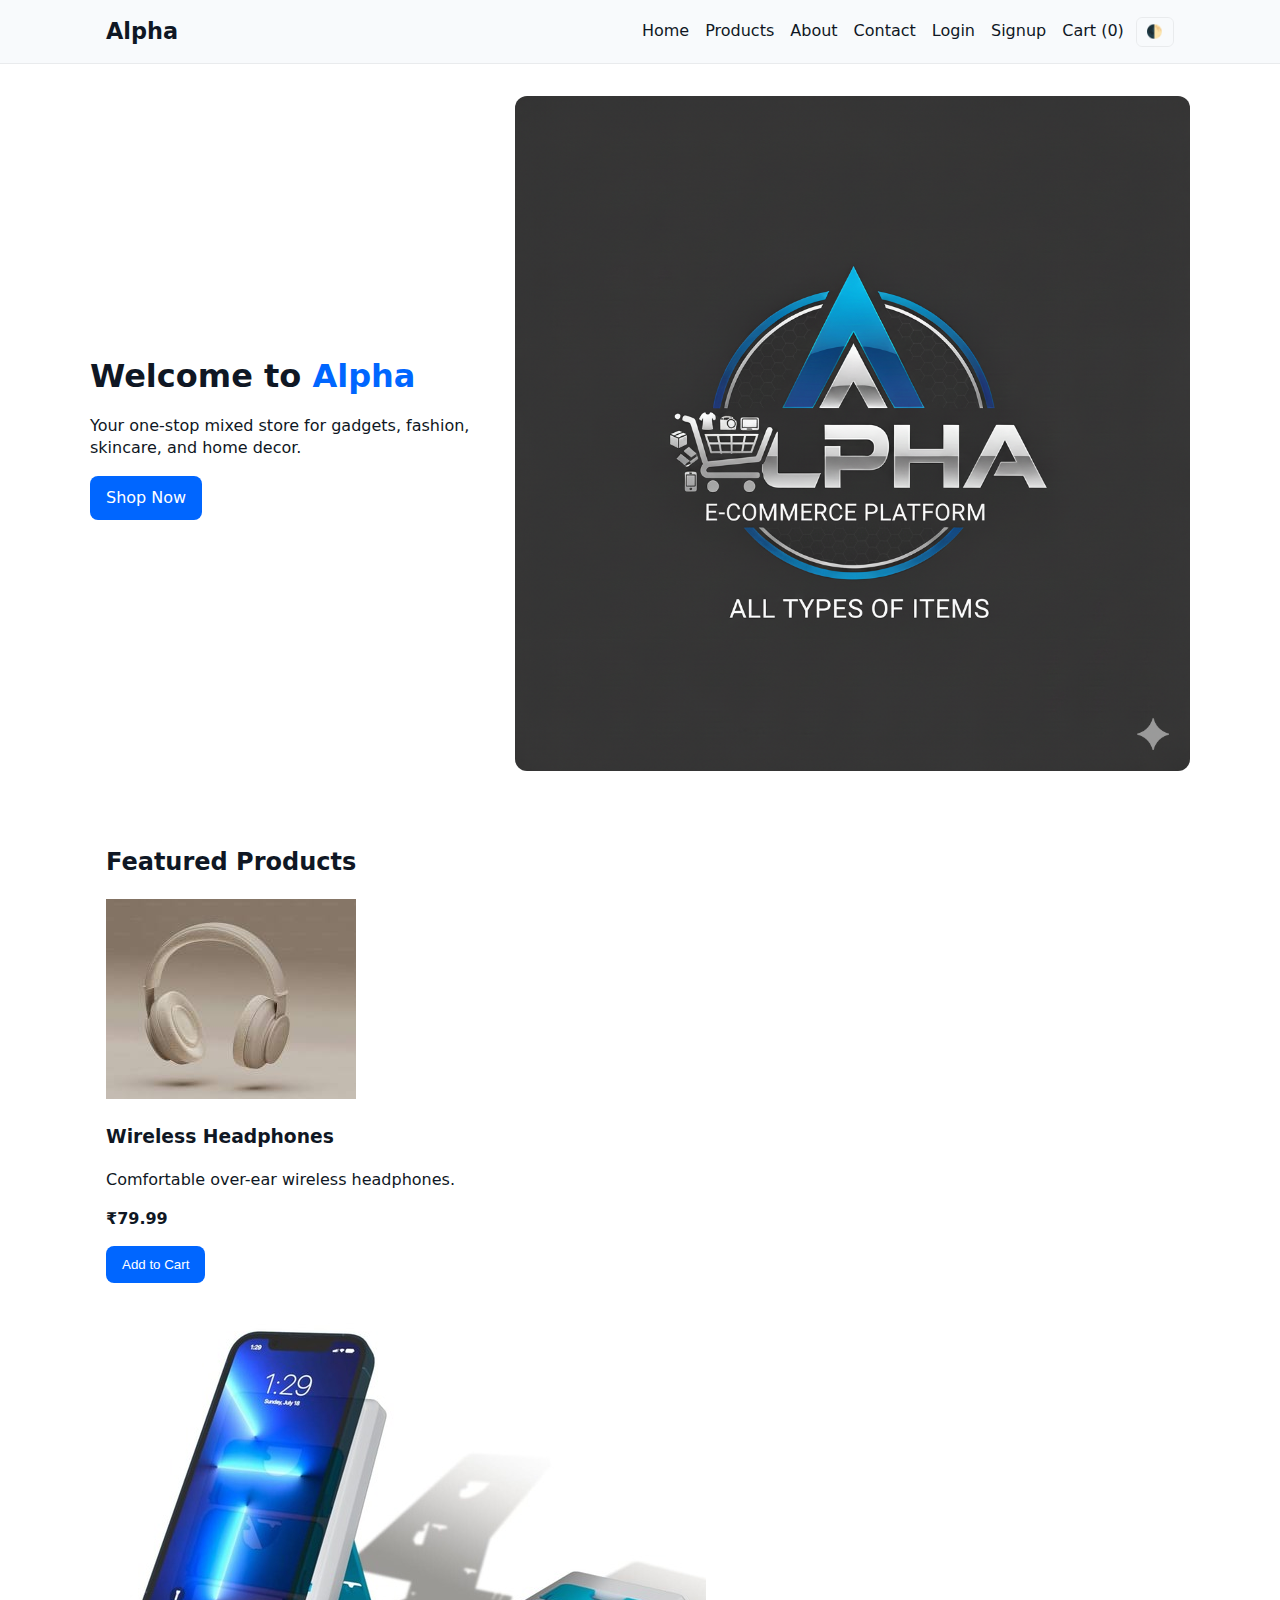
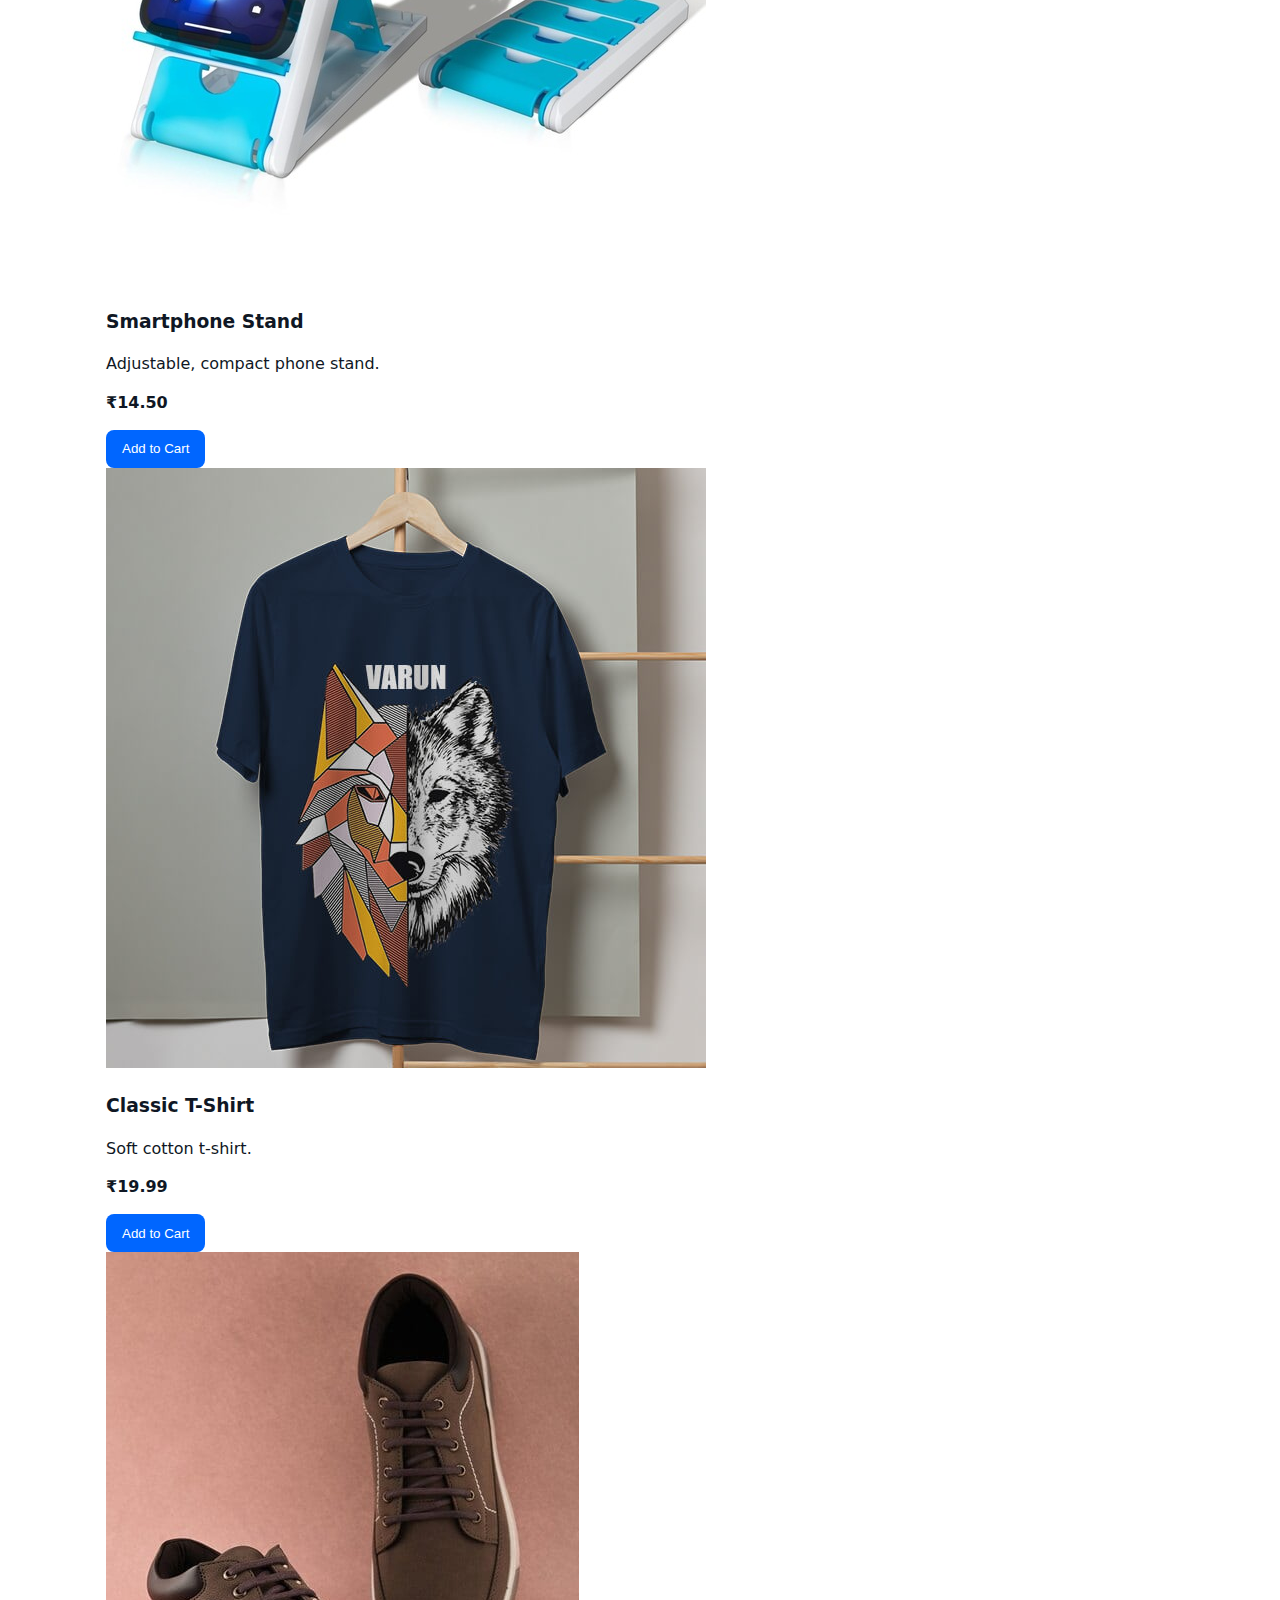
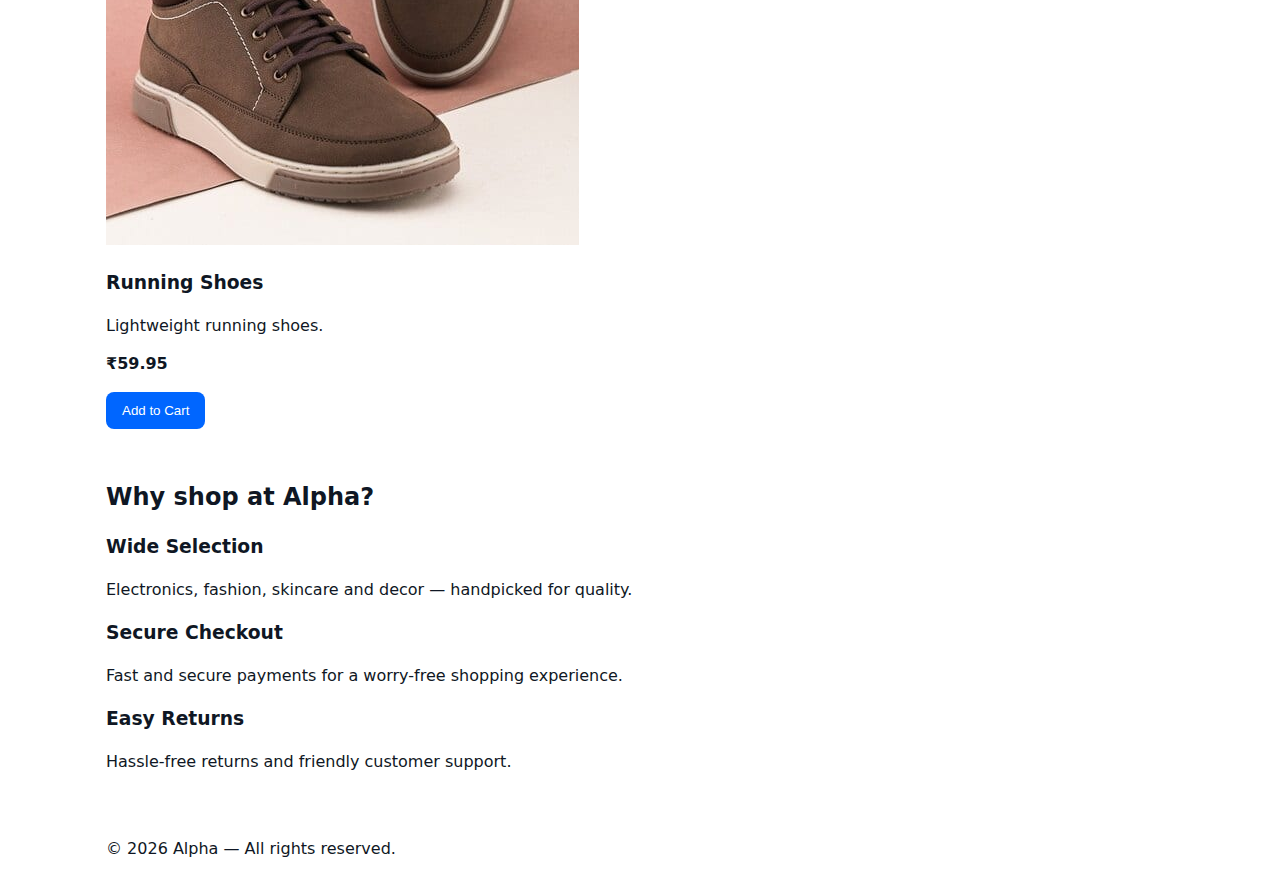
<file: index.html>
<!doctype html>
<html lang="en">
<head>
<meta charset="utf-8" />
<meta name="viewport" content="width=device-width, initial-scale=1" />
<title>Alpha — Home</title>
<link rel="stylesheet" href="style.css">
</head>
<body>
<header class="site-header">
<div class="container">
<a class="brand" href="index.html">Alpha</a>
<nav class="nav">
<a href="index.html">Home</a>
<a href="products.html">Products</a>
<a href="contact.html">About</a>
<a href="contact.html">Contact</a>
<a href="login.html">Login</a>
<a href="signup.html">Signup</a>
<a href="cart.html" class="cart-link">Cart (<span id="cart-count">0</span>)</a>
<button id="theme-toggle" aria-label="Toggle theme">🌓</button>
</nav>
</div>
</header>


<main>
<section class="hero container">
<div class="hero-text">
<h1>Welcome to <span class="accent">Alpha</span></h1>
<p>Your one-stop mixed store for gadgets, fashion, skincare, and home decor.</p>
<a class="btn" href="products.html">Shop Now</a>
</div>
<div class="hero-image">
<img src="Gemini_Generated_Image_gwyunpgwyunpgwyu.png" alt="Alpha store hero">
</div>
</section>
<section class="featured container">
<h2>Featured Products</h2>
<div id="featured-grid" class="grid"></div>
</section>


<section class="info container">
<h2>Why shop at Alpha?</h2>
<div class="grid cols-3">
<div class="card">
<h3>Wide Selection</h3>
<p>Electronics, fashion, skincare and decor — handpicked for quality.</p>
</div>
<div class="card">
<h3>Secure Checkout</h3>
<p>Fast and secure payments for a worry-free shopping experience.</p>
</div>
<div class="card">
<h3>Easy Returns</h3>
<p>Hassle-free returns and friendly customer support.</p>
</div>
</div>
</section>
</main>


<footer class="site-footer">
<div class="container">
<p>&copy; <span id="year"></span> Alpha — All rights reserved.</p>
</div>
</footer>
<script src="script.js"></script>
</body>
</html>
</file>
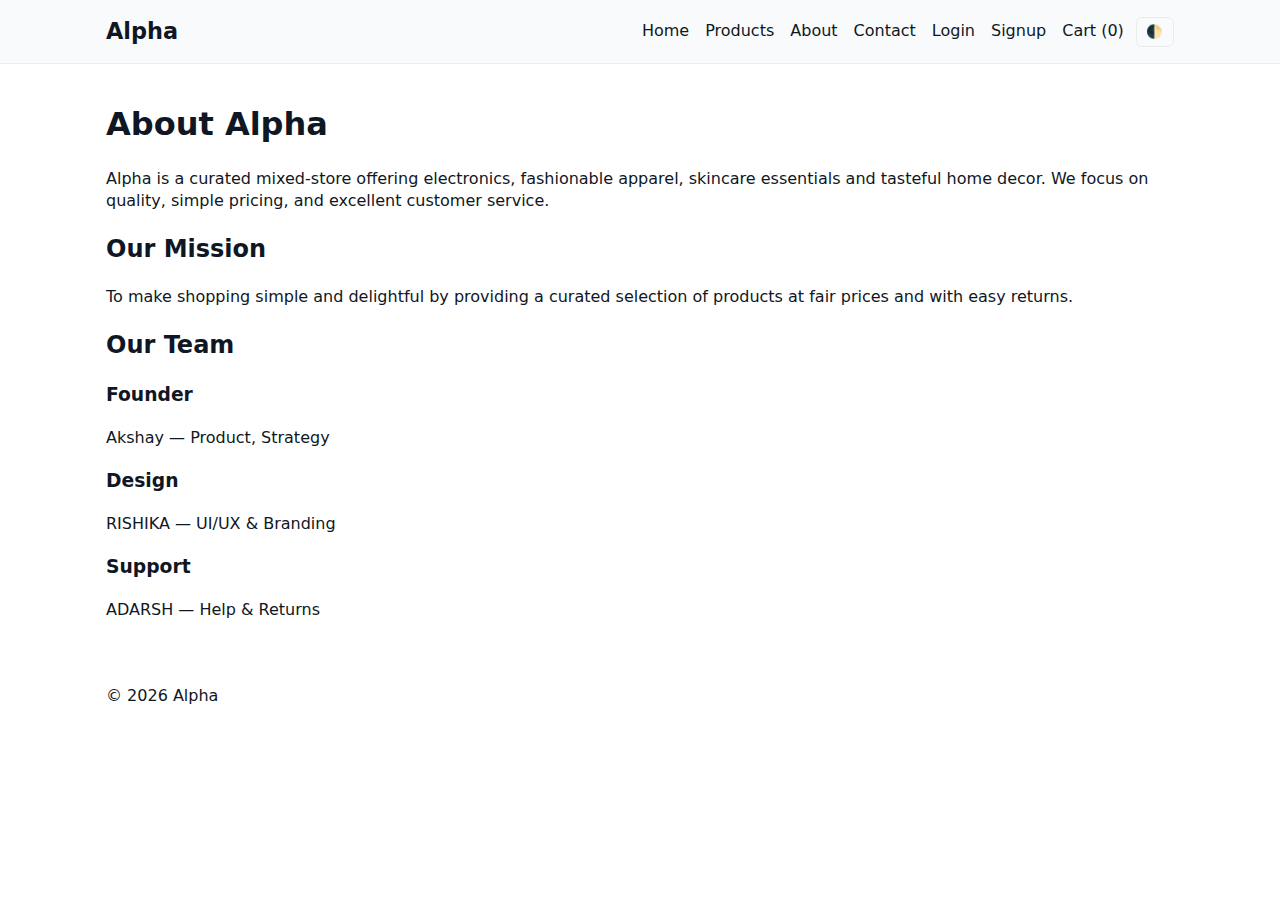
<file: about.html>
<!doctype html>
<html lang="en">
<head>
<meta charset="utf-8" />
<meta name="viewport" content="width=device-width, initial-scale=1" />
<title>Alpha — About</title>
<link rel="stylesheet" href="style.css">
</head>
<body>
<header class="site-header">
<div class="container">
<a class="brand" href="index.html">Alpha</a>
<nav class="nav">
<a href="index.html">Home</a>
<a href="products.html">Products</a>
<a href="about.html">About</a>
<a href="contact.html">Contact</a>
<a href="login.html">Login</a>
<a href="signup.html">Signup</a>
<a href="cart.html" class="cart-link">Cart (<span id="cart-count">0</span>)</a>
<button id="theme-toggle" aria-label="Toggle theme">🌓</button>
</nav>
</div>
</header>


<main class="container about-page">
<h1>About Alpha</h1>
<p>Alpha is a curated mixed-store offering electronics, fashionable apparel, skincare essentials and tasteful home decor. We focus on quality, simple pricing, and excellent customer service.</p>


<h2>Our Mission</h2>
<p>To make shopping simple and delightful by providing a curated selection of products at fair prices and with easy returns.</p>


<h2>Our Team</h2>
<div class="grid cols-3">
<div class="card"><h3>Founder</h3><p>Akshay — Product, Strategy</p></div>
<div class="card"><h3>Design</h3><p>RISHIKA — UI/UX & Branding</p></div>
<div class="card"><h3>Support</h3><p>ADARSH — Help & Returns</p></div>
</div>
</main>


<footer class="site-footer">
<div class="container">
<p>&copy; <span id="year3"></span> Alpha</p>
</div>
</footer>


<script src="script.js"></script>
</body>
</html>
</file>
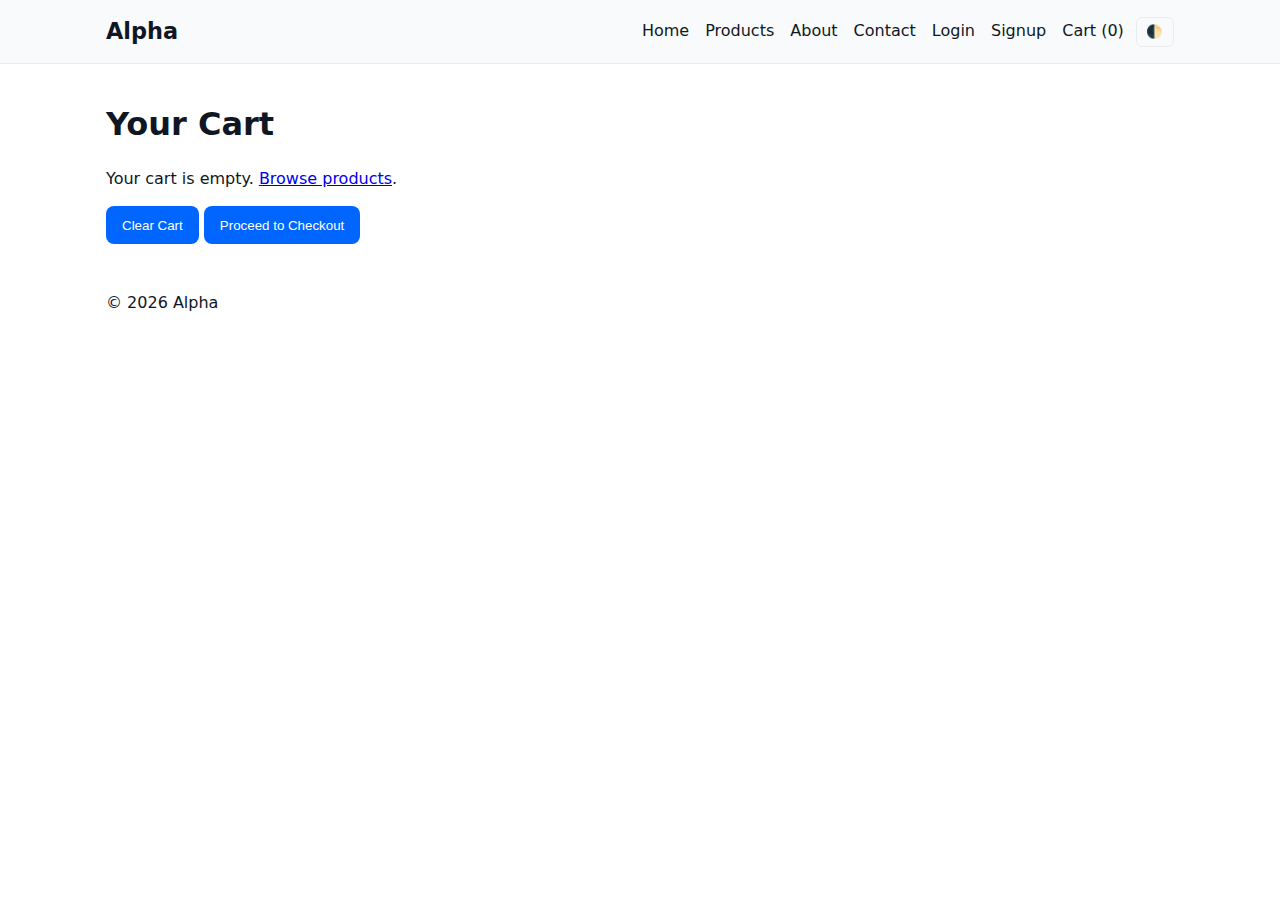
<file: cart.html>
<!doctype html>
<html lang="en">
<head>
<meta charset="utf-8" />
<meta name="viewport" content="width=device-width, initial-scale=1" />
<title>Alpha — Cart</title>
<link rel="stylesheet" href="style.css">
</head>
<body>
<header class="site-header">
<div class="container">
<a class="brand" href="index.html">Alpha</a>
<nav class="nav">
<a href="index.html">Home</a>
<a href="products.html">Products</a>
<a href="about.html">About</a>
<a href="contact.html">Contact</a>
<a href="login.html">Login</a>
<a href="signup.html">Signup</a>
<a href="cart.html" class="cart-link">Cart (<span id="cart-count">0</span>)</a>
<button id="theme-toggle" aria-label="Toggle theme">🌓</button>
</nav>
</div>
</header>


<main class="container cart-page">
<h1>Your Cart</h1>
<div id="cart-items"></div>
<div id="cart-summary" class="cart-summary"></div>
<div class="actions">
<button id="clear-cart" class="btn btn-danger">Clear Cart</button>
<button id="checkoutBtn" class="btn btn-danger">Proceed to Checkout</button>

</div>
</main>


<footer class="site-footer">
<div class="container">
<p>&copy; <span id="year5"></span> Alpha</p>
</div>
</footer>



<script src="script.js"></script>
</body>
<script>
  document.getElementById("checkoutBtn").addEventListener("click", () => {
    // ✅ Redirect user to checkout page
    window.location.href = "checkout.html";
  });
</script>

</html>
</file>
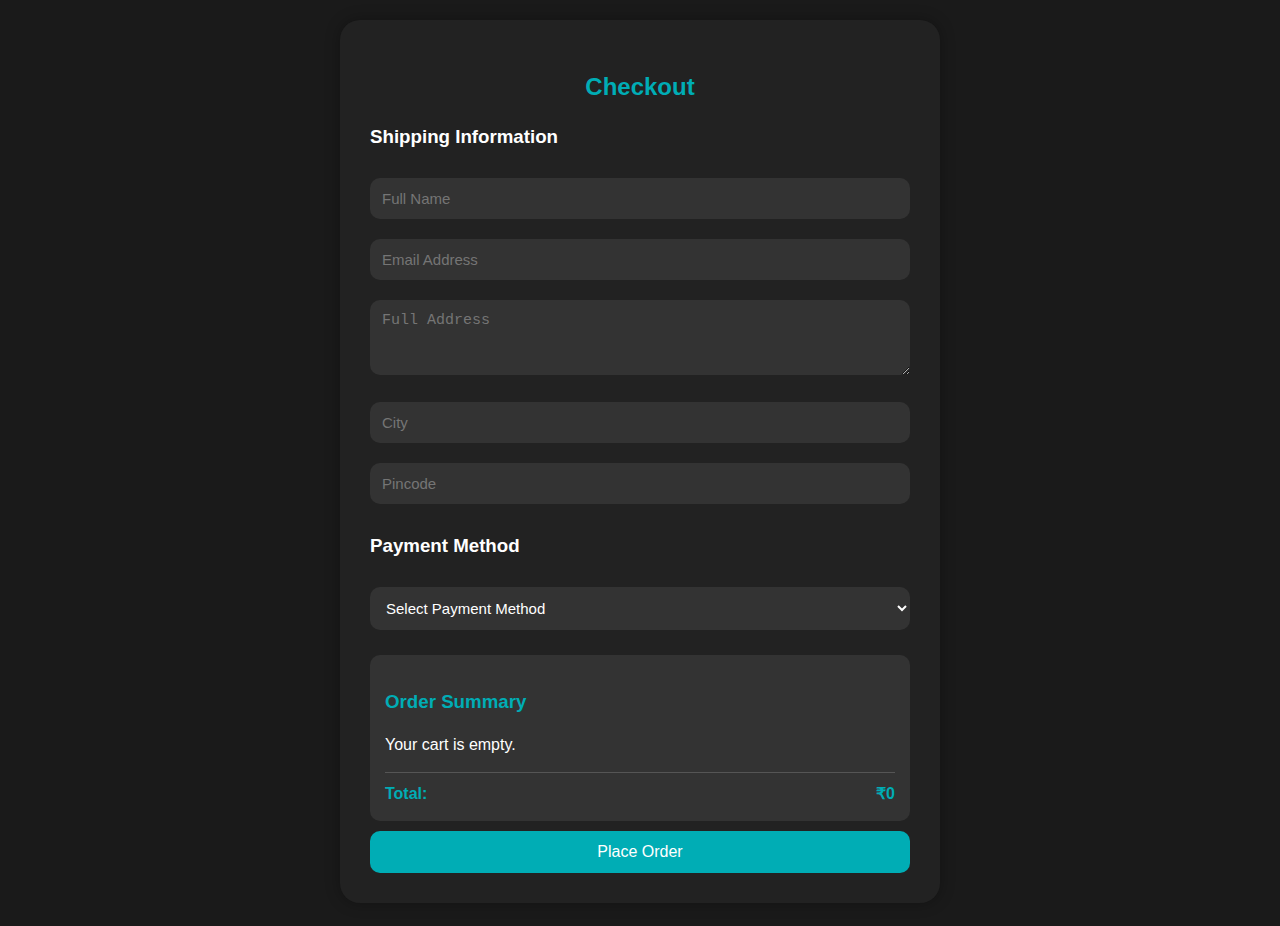
<file: checkout.html>
<!DOCTYPE html>
<html lang="en">
<head>
  <meta charset="UTF-8" />
  <meta name="viewport" content="width=device-width, initial-scale=1.0" />
  <title>Checkout | Alpha Store</title>
  <link rel="stylesheet" href="style.css" />
  <style>
    body {
      font-family: 'Poppins', sans-serif;
      background: #1a1a1a;
      color: #fff;
      display: flex;
      justify-content: center;
      align-items: center;
      min-height: 100vh;
      padding: 20px;
    }

    .checkout-container {
      background: #222;
      border-radius: 20px;
      padding: 30px;
      max-width: 600px;
      width: 100%;
      box-shadow: 0 0 15px rgba(0, 0, 0, 0.3);
    }

    h2 {
      text-align: center;
      color: #00adb5;
      margin-bottom: 20px;
    }

    form input, form select, form textarea {
      width: 100%;
      padding: 12px;
      margin: 10px 0;
      border: none;
      border-radius: 10px;
      background: #333;
      color: #fff;
      font-size: 15px;
    }

    form input:focus, form select:focus, form textarea:focus {
      border: 2px solid #00adb5;
      outline: none;
    }

    button {
      width: 100%;
      padding: 12px;
      background: #00adb5;
      border: none;
      border-radius: 10px;
      color: #fff;
      font-size: 16px;
      cursor: pointer;
      margin-top: 10px;
      transition: 0.3s;
    }

    button:hover {
      background: #00bfbf;
    }

    .order-summary {
      background: #333;
      border-radius: 10px;
      padding: 15px;
      margin-top: 15px;
    }

    .order-summary h3 {
      color: #00adb5;
    }

    .order-item {
      display: flex;
      justify-content: space-between;
      margin: 5px 0;
    }

    .total {
      border-top: 1px solid #555;
      margin-top: 10px;
      padding-top: 10px;
      display: flex;
      justify-content: space-between;
      font-weight: bold;
      color: #00adb5;
    }
  </style>
</head>
<body>
  <div class="checkout-container">
    <h2>Checkout</h2>
    <form id="checkoutForm">
      <h3>Shipping Information</h3>
      <input type="text" id="name" placeholder="Full Name" required />
      <input type="email" id="email" placeholder="Email Address" required />
      <textarea id="address" placeholder="Full Address" rows="3" required></textarea>
      <input type="text" id="city" placeholder="City" required />
      <input type="text" id="pincode" placeholder="Pincode" required />

      <h3>Payment Method</h3>
      <select id="payment" required>
        <option value="">Select Payment Method</option>
        <option value="cod">Cash on Delivery</option>
        <option value="card">Credit/Debit Card</option>
        <option value="upi">UPI</option>
      </select>

      <div class="order-summary" id="orderSummary">
        <h3>Order Summary</h3>
        <div id="orderItems"></div>
        <div class="total">
          <span>Total:</span>
          <span id="orderTotal">₹0</span>
        </div>
      </div>

      <button type="submit">Place Order</button>
    </form>
  </div>

  <script>
    // Load cart items from localStorage (from your cart page)
    const cart = JSON.parse(localStorage.getItem("cart")) || [];
    const orderItemsDiv = document.getElementById("orderItems");
    const totalElement = document.getElementById("orderTotal");

    let total = 0;
    orderItemsDiv.innerHTML = "";

    if (cart.length === 0) {
      orderItemsDiv.innerHTML = "<p>Your cart is empty.</p>";
    } else {
      cart.forEach(item => {
        const div = document.createElement("div");
        div.classList.add("order-item");
        div.innerHTML = `
          <span>${item.name} x ${item.quantity}</span>
          <span>₹${item.price * item.quantity}</span>
        `;
        orderItemsDiv.appendChild(div);
        total += item.price * item.quantity;
      });
      totalElement.textContent = "₹" + total;
    }

    // Handle checkout
    document.getElementById("checkoutForm").addEventListener("submit", async (e) => {
      e.preventDefault();

      const orderData = {
        name: document.getElementById("name").value,
        email: document.getElementById("email").value,
        address: document.getElementById("address").value,
        city: document.getElementById("city").value,
        pincode: document.getElementById("pincode").value,
        payment: document.getElementById("payment").value,
        items: cart,
        total,
      };

      // You can later connect this to your backend API:
      // const response = await fetch('/api/orders', { method: 'POST', headers: {'Content-Type': 'application/json'}, body: JSON.stringify(orderData) });

      alert("Order placed successfully! 🎉");
      localStorage.removeItem("cart");
      window.location.href = "index.html";
    });
  </script>
</body>
</html>
</file>
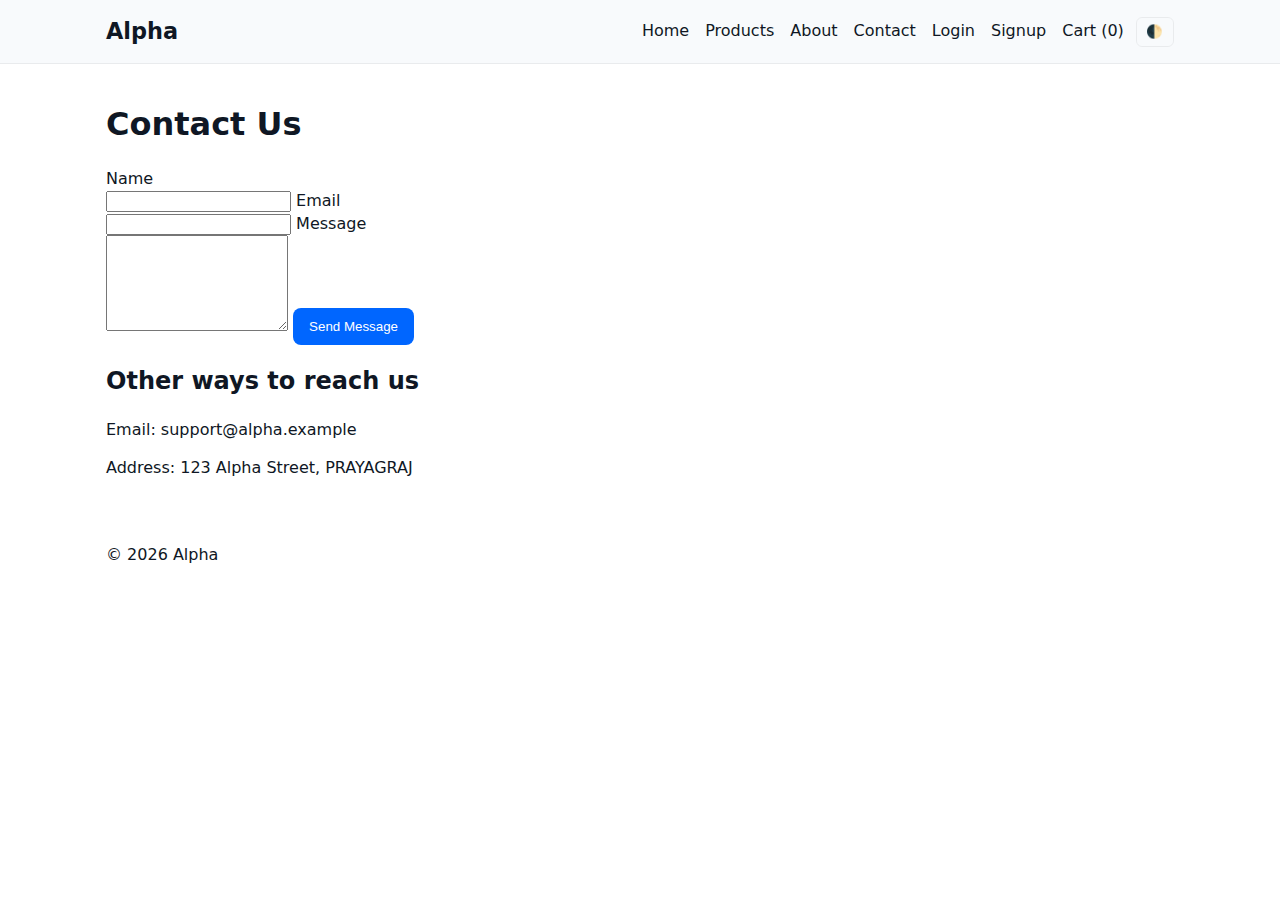
<file: contact.html>
<!doctype html>
<html lang="en">
<head>
<meta charset="utf-8" />
<meta name="viewport" content="width=device-width, initial-scale=1" />
<title>Alpha — Contact</title>
<link rel="stylesheet" href="style.css">
</head>
<body>
<header class="site-header">
<div class="container">
<a class="brand" href="index.html">Alpha</a>
<nav class="nav">
<a href="index.html">Home</a>
<a href="products.html">Products</a>
<a href="about.html">About</a>
<a href="contact.html">Contact</a>
<a href="login.html">Login</a>
<a href="signup.html">Signup</a>
<a href="cart.html" class="cart-link">Cart (<span id="cart-count">0</span>)</a>
<button id="theme-toggle" aria-label="Toggle theme">🌓</button>
</nav>
</div>
</header>


<main class="container contact-page">
<h1>Contact Us</h1>
<form id="contact-form" class="contact-form">
<label>Name<br><input id="contact-name" required></label>
<label>Email<br><input id="contact-email" type="email" required></label>
<label>Message<br><textarea id="contact-message" rows="6" required></textarea></label>
<button class="btn" type="submit">Send Message</button>
<p id="contact-feedback" class="muted"></p>
</form>


<section class="contact-info">
<h2>Other ways to reach us</h2>
<p>Email: support@alpha.example</p>
<p>Address: 123 Alpha Street, PRAYAGRAJ</p>
</section>
</main>


<footer class="site-footer">
<div class="container">
<p>&copy; <span id="year4"></span> Alpha</p>
</div>
</footer>


<script src="script.js"></script>
</body>
</html>
</file>
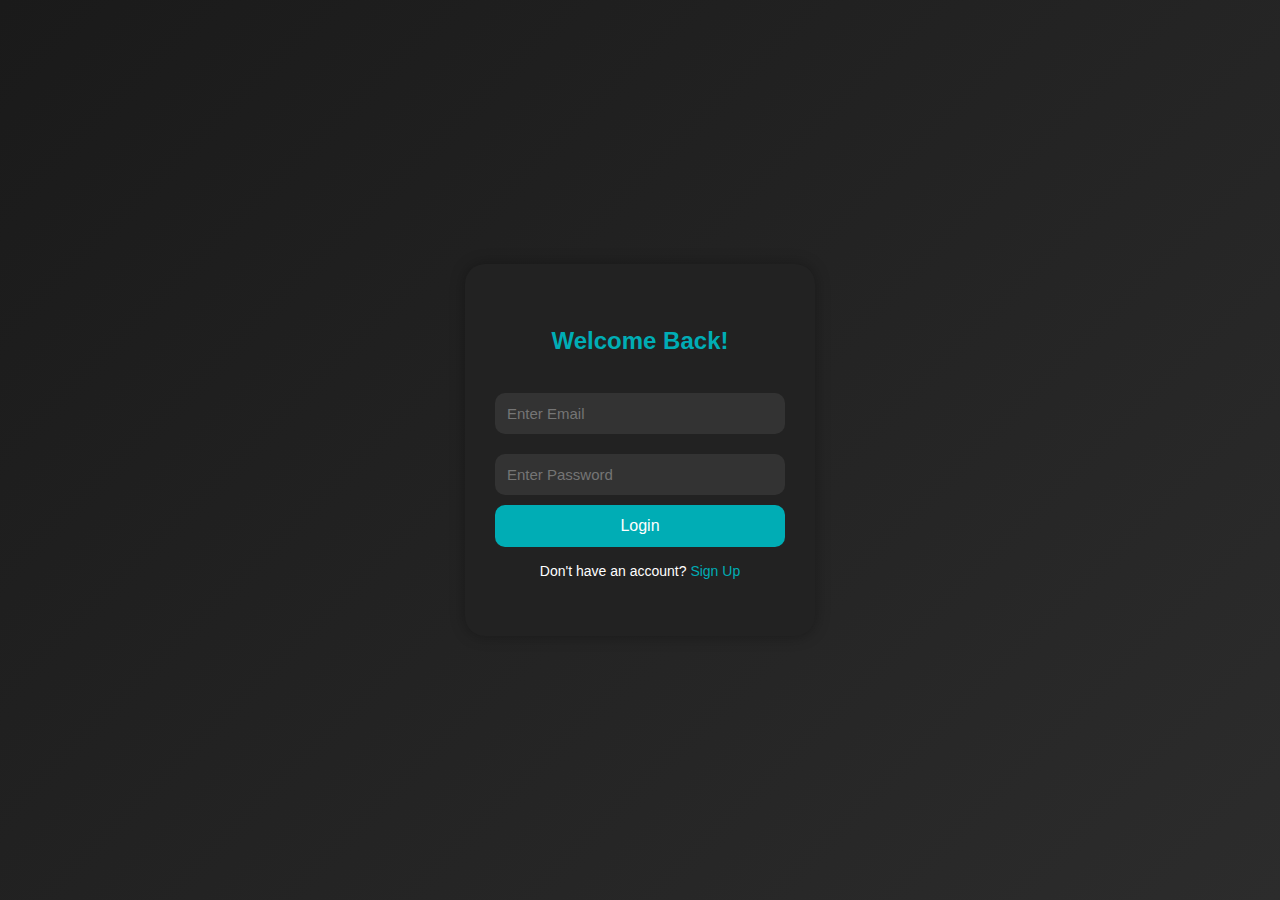
<file: login.html>
<!DOCTYPE html>
<html lang="en">
<head>
  <meta charset="UTF-8" />
  <meta name="viewport" content="width=device-width, initial-scale=1.0" />
  <title>Login | Alpha Store</title>
  <link rel="stylesheet" href="style.css" />
  <style>
    body {
      font-family: 'Poppins', sans-serif;
      background: linear-gradient(135deg, #1a1a1a, #2c2c2c);
      color: #fff;
      display: flex;
      justify-content: center;
      align-items: center;
      height: 100vh;
    }

    .login-container {
      background: #222;
      padding: 40px 30px;
      border-radius: 20px;
      width: 350px;
      box-shadow: 0 0 15px rgba(0, 0, 0, 0.3);
    }

    .login-container h2 {
      text-align: center;
      margin-bottom: 25px;
      color: #00adb5;
    }

    .login-container input {
      width: 100%;
      padding: 12px;
      margin: 10px 0;
      border: none;
      border-radius: 10px;
      outline: none;
      background: #333;
      color: #fff;
      font-size: 15px;
    }

    .login-container input:focus {
      border: 2px solid #00adb5;
    }

    .login-container button {
      width: 100%;
      padding: 12px;
      border: none;
      border-radius: 10px;
      background: #00adb5;
      color: #fff;
      font-size: 16px;
      cursor: pointer;
      transition: 0.3s;
    }

    .login-container button:hover {
      background: #00bfbf;
    }

    .login-container p {
      text-align: center;
      margin-top: 15px;
      font-size: 14px;
    }

    .login-container a {
      color: #00adb5;
      text-decoration: none;
    }

    .login-container a:hover {
      text-decoration: underline;
    }
  </style>
</head>
<body>
  <div class="login-container">
    <h2>Welcome Back!</h2>
    <form id="loginForm">
      <input type="email" id="email" placeholder="Enter Email" required />
      <input type="password" id="password" placeholder="Enter Password" required />
      <button type="submit">Login</button>
      <p>Don't have an account? <a href="signup.html">Sign Up</a></p>
    </form>
  </div>

  <script>
    document.getElementById('loginForm').addEventListener('submit', async (e) => {
      e.preventDefault();

      const email = document.getElementById('email').value;
      const password = document.getElementById('password').value;

      // 👇 Replace this later with your backend API endpoint
      const response = await fetch('/api/login', {
        method: 'POST',
        headers: { 'Content-Type': 'application/json' },
        body: JSON.stringify({ email, password })
      });

      if (response.ok) {
        alert('Login successful!');
        window.location.href = 'index.html';
      } else {
        alert('Invalid credentials. Try again.');
      }
    });
  </script>
</body>
</html>
</file>
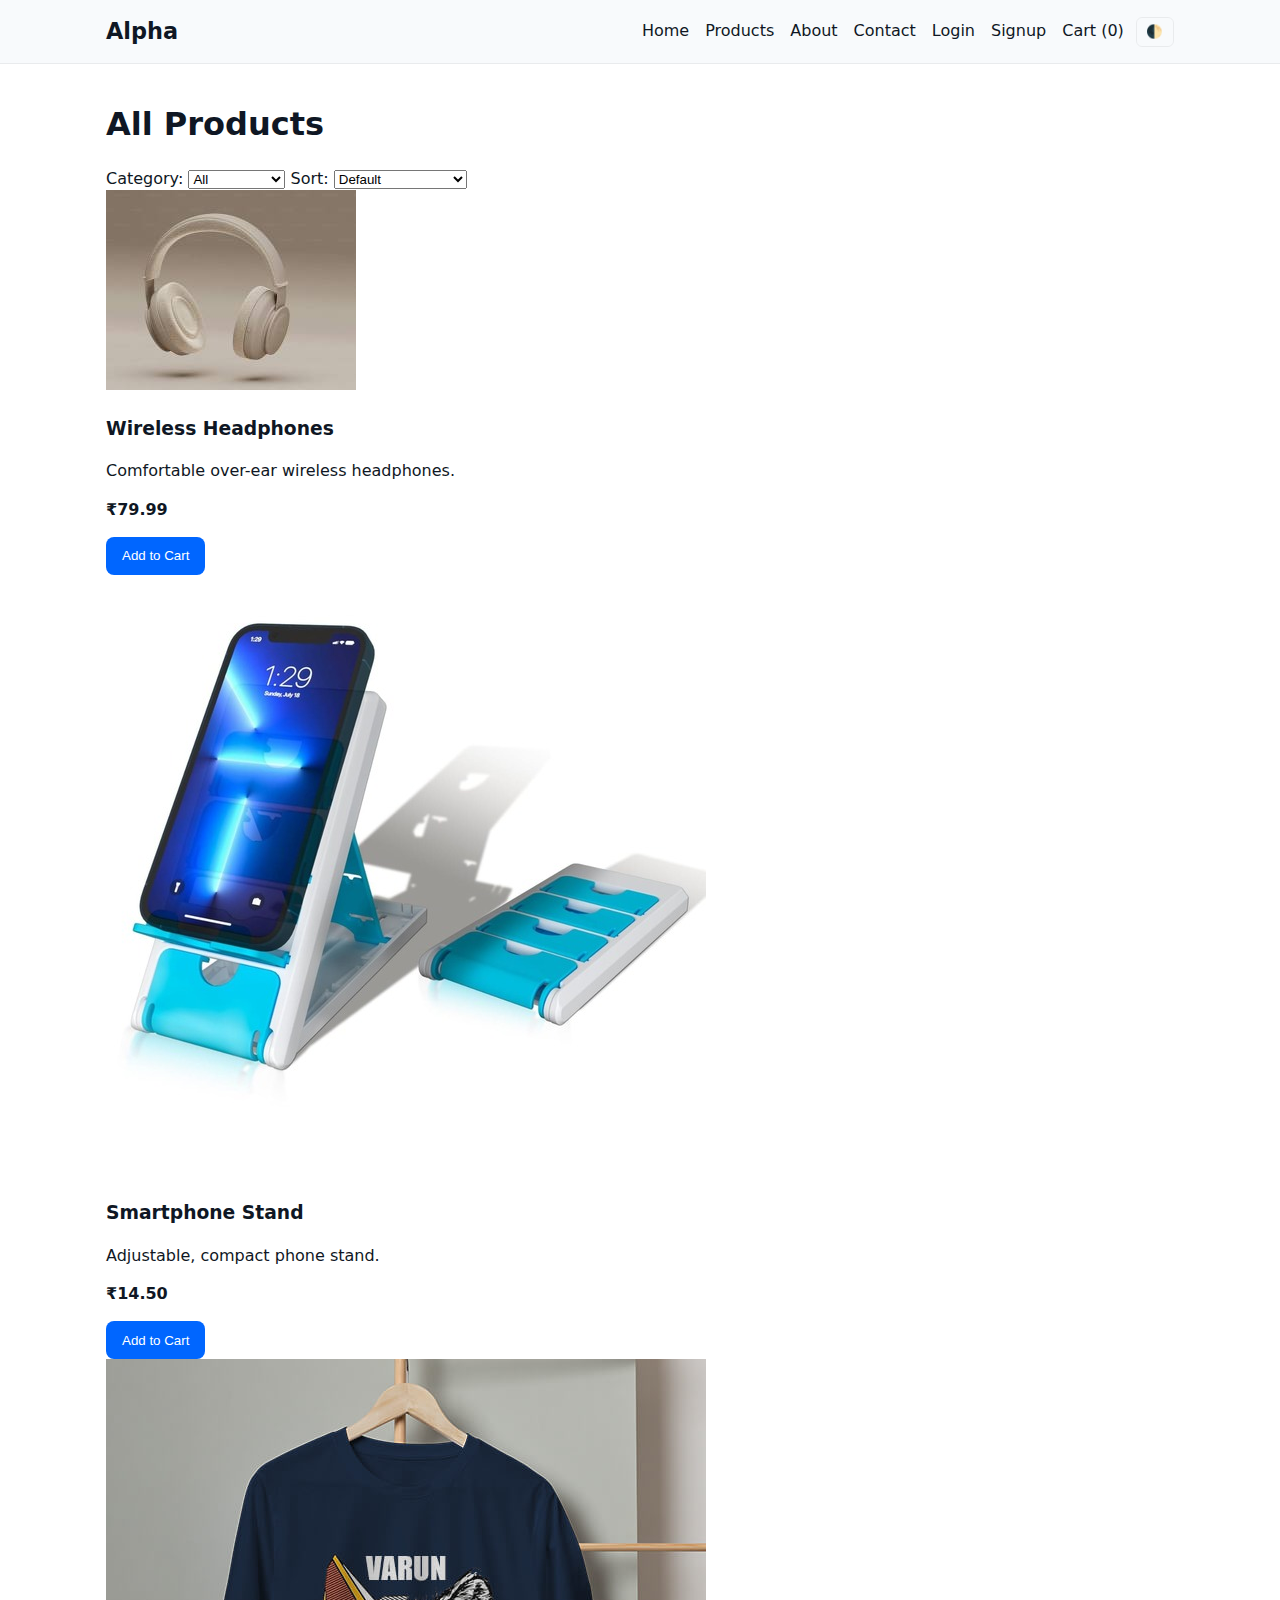
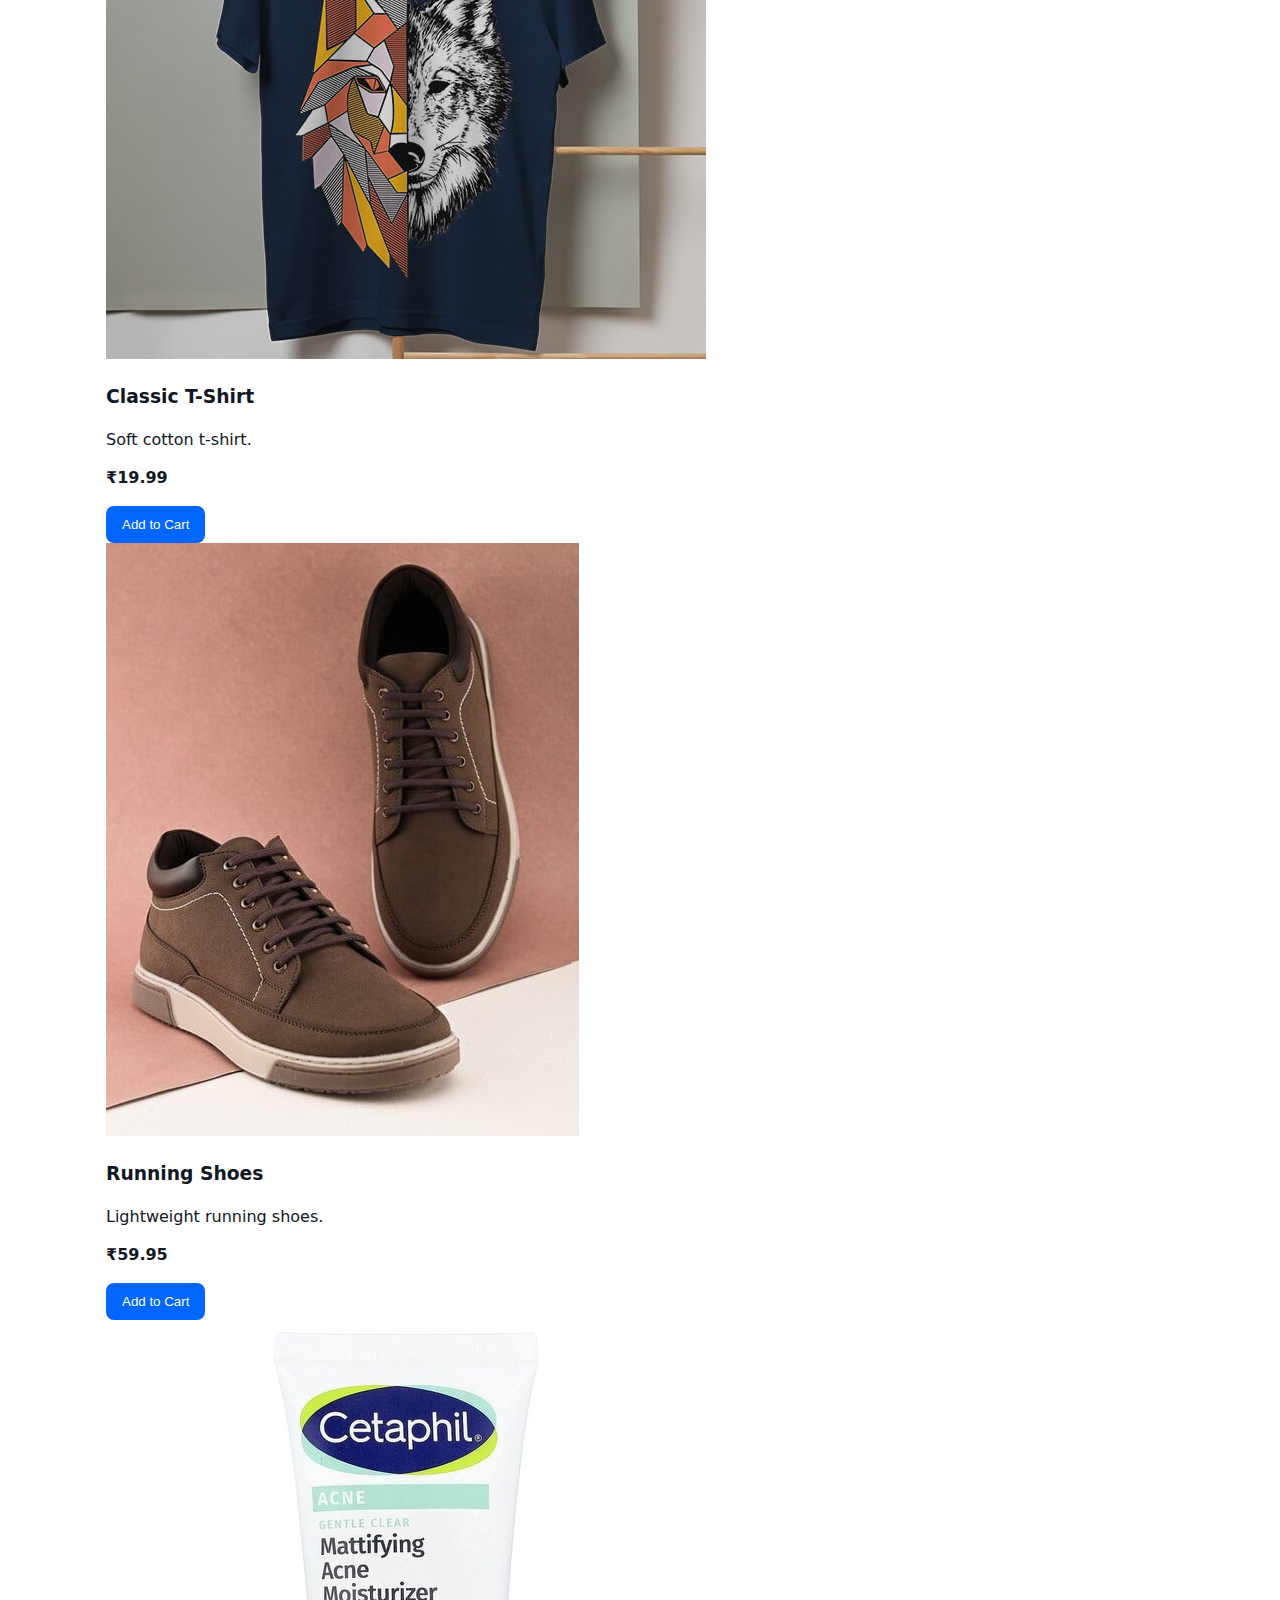
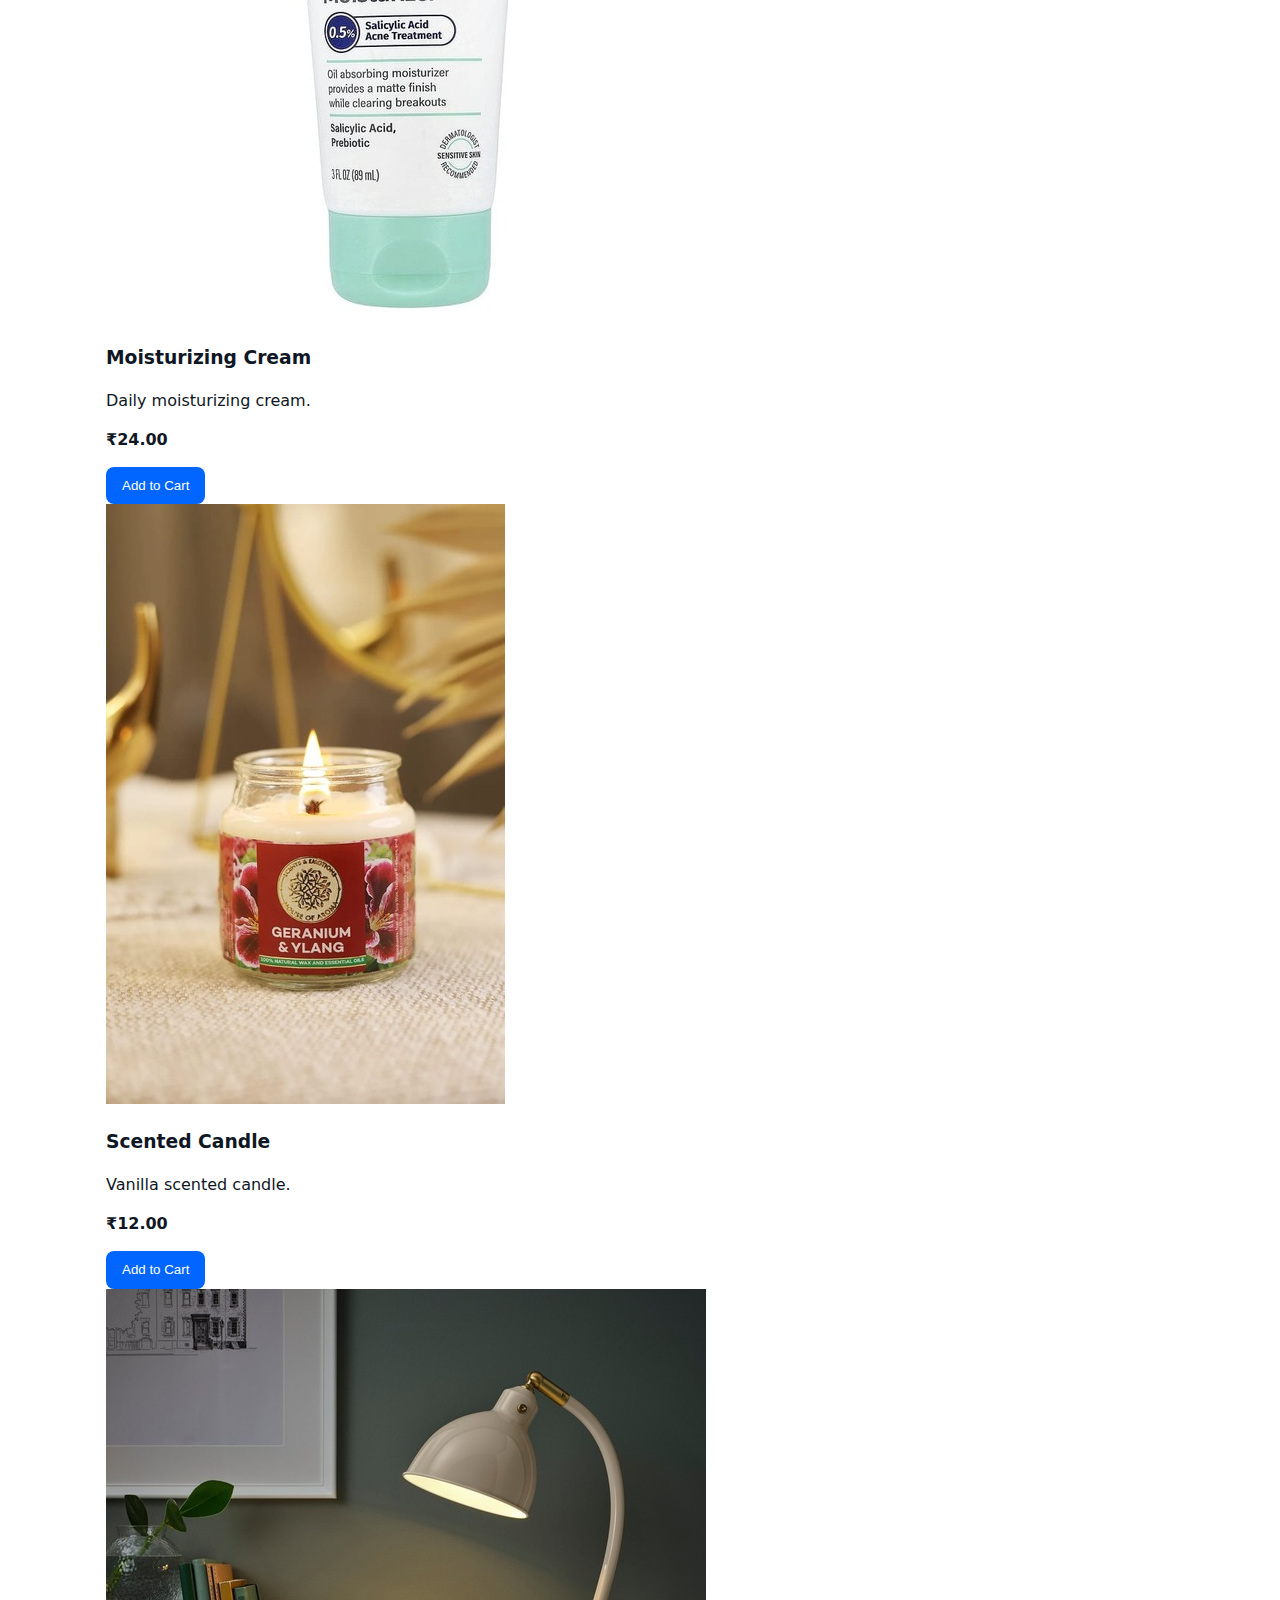
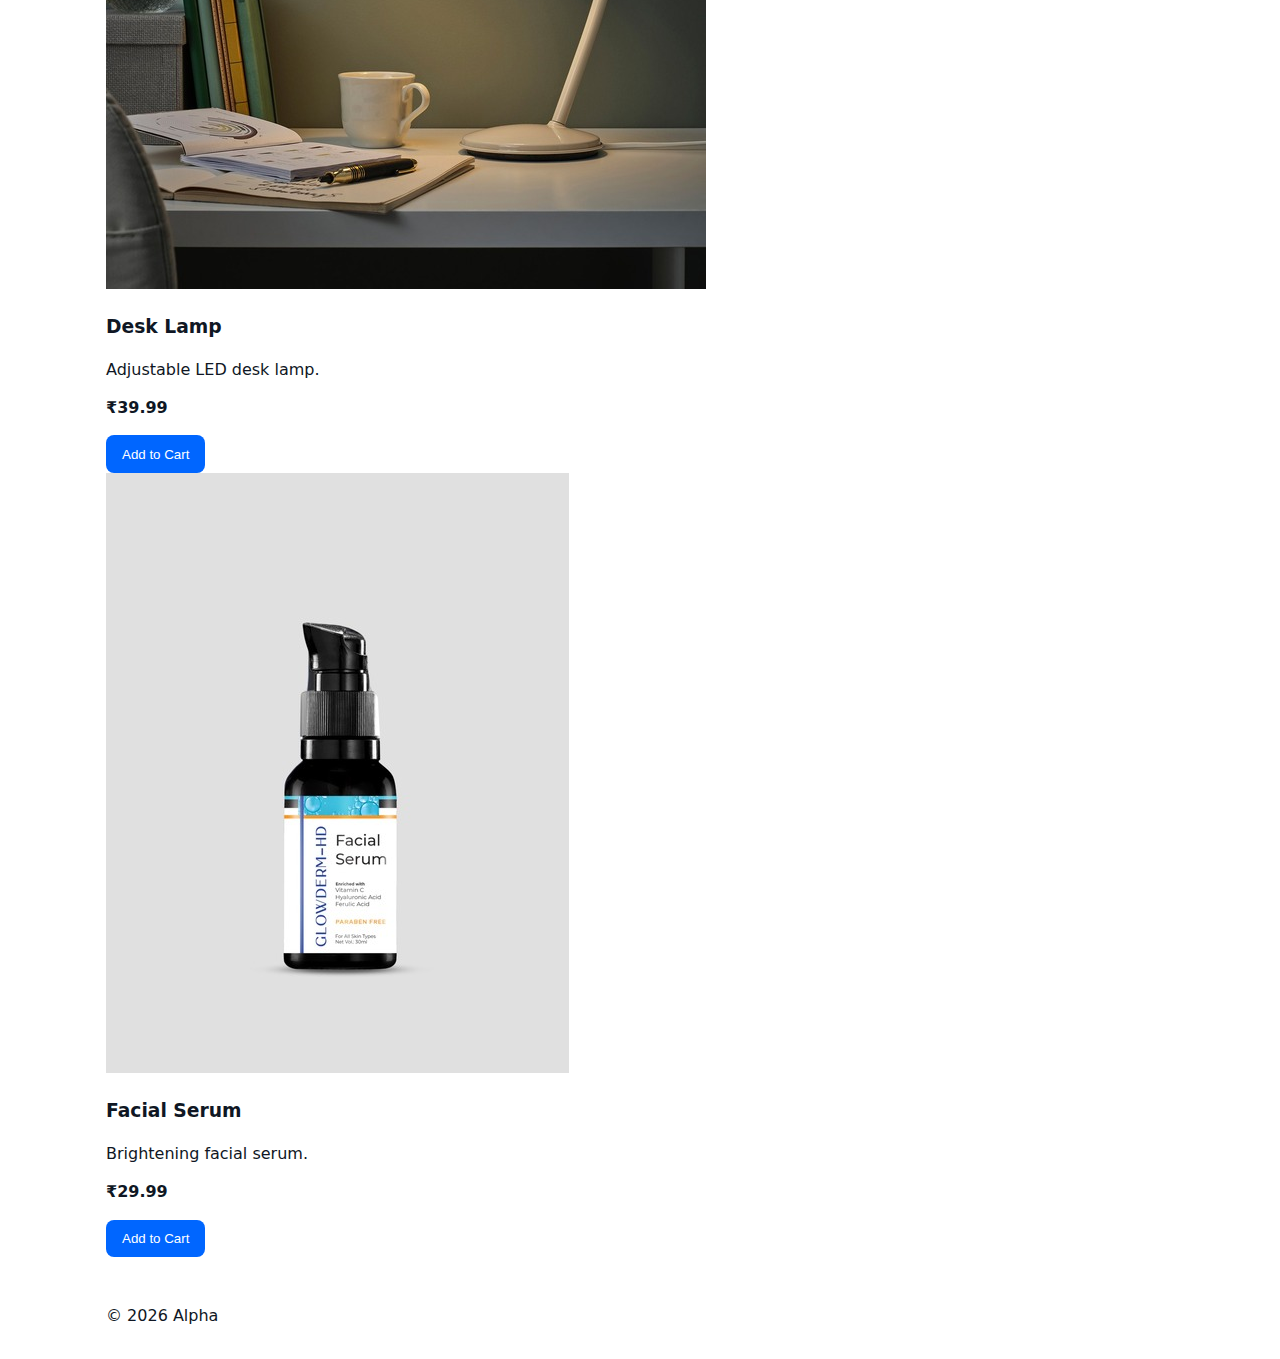
<file: products.html>
<!doctype html>
<html lang="en">
<head>
<meta charset="utf-8" />
<meta name="viewport" content="width=device-width, initial-scale=1" />
<title>Alpha — Products</title>
<link rel="stylesheet" href="style.css">
</head>
<body>
<header class="site-header">
<div class="container">
<a class="brand" href="index.html">Alpha</a>
<nav class="nav">
<a href="index.html">Home</a>
<a href="products.html">Products</a>
<a href="about.html">About</a>
<a href="contact.html">Contact</a>
<a href="login.html">Login</a>
<a href="signup.html">Signup</a>
<a href="cart.html" class="cart-link">Cart (<span id="cart-count">0</span>)</a>
<button id="theme-toggle" aria-label="Toggle theme">🌓</button>
</nav>
</div>
</header>


<main class="container">
<h1>All Products</h1>


<div class="filters">
<label>Category:
<select id="category-filter">
<option value="all">All</option>
<option value="electronics">Electronics</option>
<option value="fashion">Fashion</option>
<option value="skincare">Skincare</option>
<option value="homedecor">Home Decor</option>
</select>
</label>
<label>Sort:
<select id="sort-select">
<option value="default">Default</option>
<option value="price-asc">Price: Low → High</option>
<option value="price-desc">Price: High → Low</option>
</select>
</label>
</div>


<div id="products-grid" class="grid cols-4"></div>
</main>


<footer class="site-footer">
<div class="container">
<p>&copy; <span id="year2"></span> Alpha</p>
</div>
</footer>


<script src="script.js"></script>
</body>
</html>
</file>
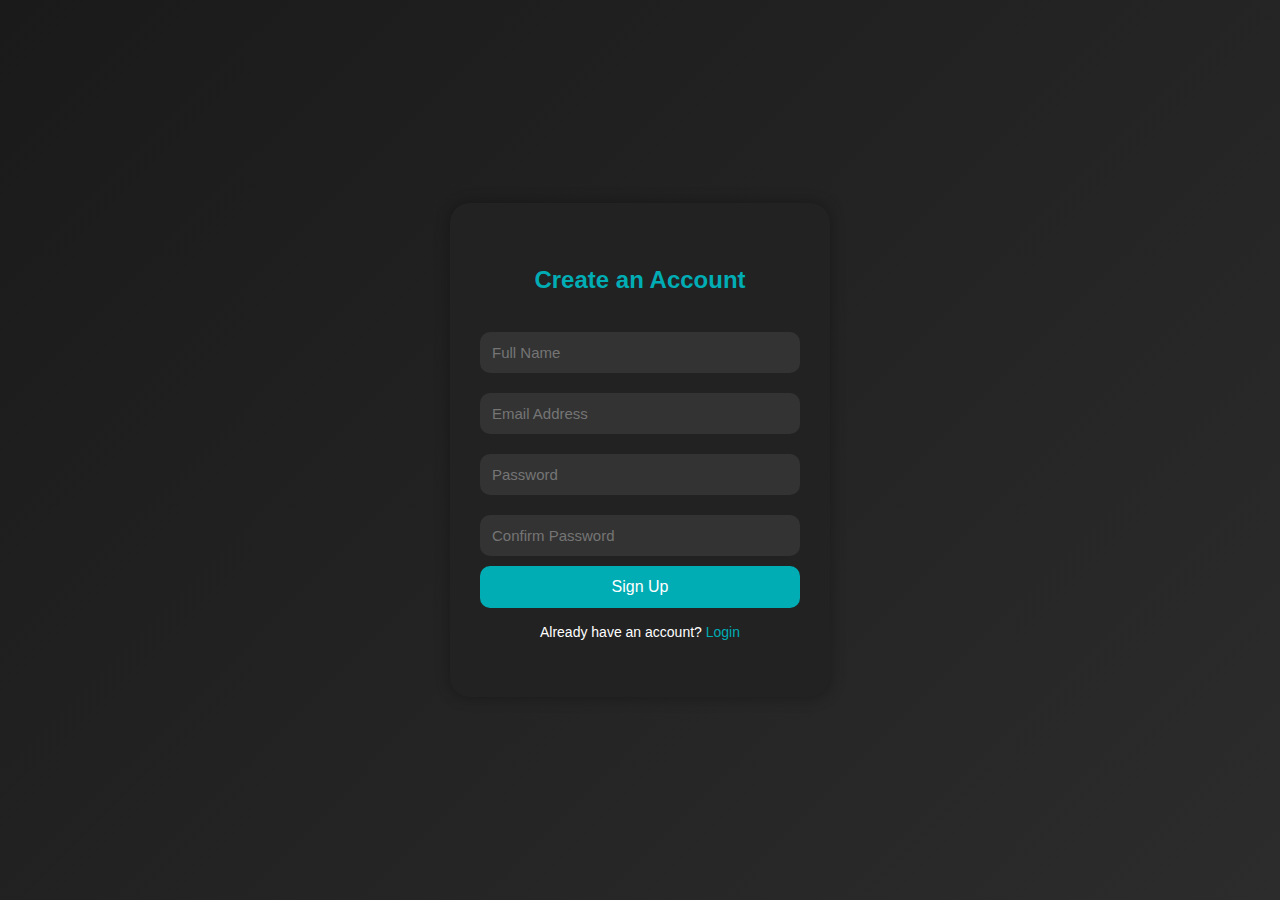
<file: signup.html>
<!DOCTYPE html>
<html lang="en">
<head>
  <meta charset="UTF-8" />
  <meta name="viewport" content="width=device-width, initial-scale=1.0" />
  <title>Sign Up | Alpha Store</title>
  <link rel="stylesheet" href="style.css" />
  <style>
    body {
      font-family: 'Poppins', sans-serif;
      background: linear-gradient(135deg, #1a1a1a, #2c2c2c);
      color: #fff;
      display: flex;
      justify-content: center;
      align-items: center;
      height: 100vh;
    }

    .signup-container {
      background: #222;
      padding: 40px 30px;
      border-radius: 20px;
      width: 380px;
      box-shadow: 0 0 15px rgba(0, 0, 0, 0.3);
    }

    .signup-container h2 {
      text-align: center;
      margin-bottom: 25px;
      color: #00adb5;
    }

    .signup-container input {
      width: 100%;
      padding: 12px;
      margin: 10px 0;
      border: none;
      border-radius: 10px;
      outline: none;
      background: #333;
      color: #fff;
      font-size: 15px;
    }

    .signup-container input:focus {
      border: 2px solid #00adb5;
    }

    .signup-container button {
      width: 100%;
      padding: 12px;
      border: none;
      border-radius: 10px;
      background: #00adb5;
      color: #fff;
      font-size: 16px;
      cursor: pointer;
      transition: 0.3s;
    }

    .signup-container button:hover {
      background: #00bfbf;
    }

    .signup-container p {
      text-align: center;
      margin-top: 15px;
      font-size: 14px;
    }

    .signup-container a {
      color: #00adb5;
      text-decoration: none;
    }

    .signup-container a:hover {
      text-decoration: underline;
    }
  </style>
</head>
<body>
  <div class="signup-container">
    <h2>Create an Account</h2>
    <form id="signupForm">
      <input type="text" id="name" placeholder="Full Name" required />
      <input type="email" id="email" placeholder="Email Address" required />
      <input type="password" id="password" placeholder="Password" required minlength="6" />
      <input type="password" id="confirmPassword" placeholder="Confirm Password" required minlength="6" />
      <button type="submit">Sign Up</button>
      <p>Already have an account? <a href="login.html">Login</a></p>
    </form>
  </div>

  <script>
    document.getElementById('signupForm').addEventListener('submit', async (e) => {
      e.preventDefault();

      const name = document.getElementById('name').value.trim();
      const email = document.getElementById('email').value.trim();
      const password = document.getElementById('password').value;
      const confirmPassword = document.getElementById('confirmPassword').value;

      if (password !== confirmPassword) {
        alert('Passwords do not match!');
        return;
      }

      // 👇 Replace with your backend signup endpoint later
      const response = await fetch('/api/signup', {
        method: 'POST',
        headers: { 'Content-Type': 'application/json' },
        body: JSON.stringify({ name, email, password })
      });

      if (response.ok) {
        alert('Account created successfully!');
        window.location.href = 'login.html';
      } else {
        alert('Sign-up failed. Try again.');
      }
    });
  </script>
</body>
</html>
</file>
<file: style.css>
:root{
--bg: #ffffff;
--text: #0f1724;
--muted: #6b7280;
--accent: #0066ff;
--card: #f8fafc;
}


[data-theme="dark"]{
--bg: #0b1220;
--text: #e6eef8;
--muted: #9aa8bf;
--accent: #3ea6ff;
--card: #0f1724;
}


*{box-sizing:border-box}
body{font-family:Inter, system-ui, Arial, sans-serif; margin:0; background:var(--bg); color:var(--text); line-height:1.4}
.container{max-width:1100px;margin:0 auto;padding:1rem}
.site-header{background:var(--card);border-bottom:1px solid rgba(0,0,0,0.06)}
.site-header .container{display:flex;align-items:center;justify-content:space-between}
.brand{font-weight:700;font-size:1.4rem;color:var(--text);text-decoration:none}
.nav a{margin-left:1rem;color:var(--text);text-decoration:none}
.nav{display:flex;align-items:center}
.nav button{margin-left:0.75rem;padding:0.4rem 0.6rem;border-radius:6px;border:1px solid rgba(0,0,0,0.06);background:transparent}
.hero{display:flex;gap:2rem;align-items:center;padding:2rem 0}
.hero-image img{max-width:100%;border-radius:12px}
.hero-text h1{font-size:2rem;margin:0}
.accent{color:var(--accent)}
.btn{display:inline-block;padding:0.7rem 1rem;background:var(--accent);color:white;border-radius:8px;text-decoration:none;border:none;cursor:poin
</file>
